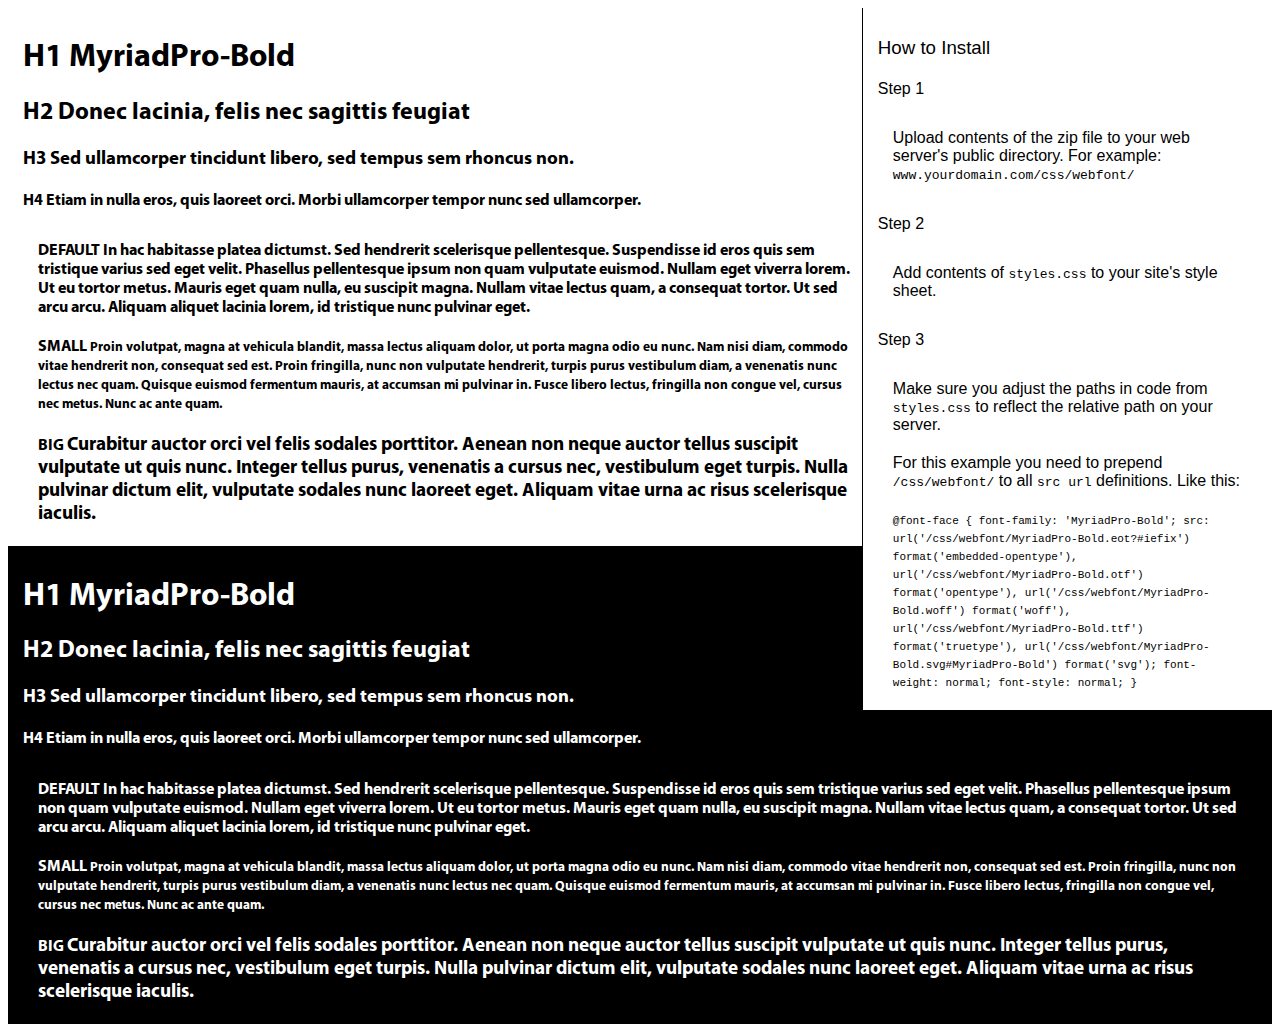
<file: assets/fontes/MyriadPro-Bold/preview.html>
<!DOCTYPE html>
<html>
<head>
<title>
MyriadPro-Bold
 - Web font preview
</title>
<style type='text/css'>

@font-face {
  font-family: 'MyriadPro-Bold';
  src: url('MyriadPro-Bold.eot?#iefix') format('embedded-opentype'),  url('MyriadPro-Bold.otf')  format('opentype'),
	     url('MyriadPro-Bold.woff') format('woff'), url('MyriadPro-Bold.ttf')  format('truetype'), url('MyriadPro-Bold.svg#MyriadPro-Bold') format('svg');
  font-weight: normal;
  font-style: normal;
}

body { font-family: 'MyriadPro-Bold' !important; }
h1, h2, h3, h4 { font-weight: normal; }
.reg { color:black; background:white; }
.inverse { color:white; background:black; }
div { padding: 10px 15px; }
.right { background:white; width:30%; float: right; font-family: sans-serif; border: 1px solid black; border-width: 0 0 1px 1px;}
</style>
</head>
<body>
<div class='right'>
<h3>How to Install</h3>
<h4>Step 1</h4>
<div>
Upload contents of the zip file to your web server's public directory. For example:
<code>www.yourdomain.com/css/webfont/</code>
</div>
<h4>Step 2</h4>
<div>
Add contents of
<code>styles.css</code>
to your site's style sheet.
</div>
<h4>Step 3</h4>
<div>
Make sure you adjust the paths in code from
<code>styles.css</code>
to reflect the relative path on your server.
</div>
<div>
For this example you need to prepend
<code>/css/webfont/</code>
to all
<code>src url</code>
definitions. Like this:
</div>
<div>
<code style='font-size:11px;'>@font-face {
  font-family: 'MyriadPro-Bold';
  src: url('/css/webfont/MyriadPro-Bold.eot?#iefix') format('embedded-opentype'),  url('/css/webfont/MyriadPro-Bold.otf')  format('opentype'),
	     url('/css/webfont/MyriadPro-Bold.woff') format('woff'), url('/css/webfont/MyriadPro-Bold.ttf')  format('truetype'), url('/css/webfont/MyriadPro-Bold.svg#MyriadPro-Bold') format('svg');
  font-weight: normal;
  font-style: normal;
}</code>
</div>
</div>
<div class='reg'>
<h1>
H1
MyriadPro-Bold
</h1>
<h2>
H2
Donec lacinia, felis nec sagittis feugiat
</h2>
<h3>
H3
Sed ullamcorper tincidunt libero, sed tempus sem rhoncus non.
</h3>
<h4>
H4
Etiam in nulla eros, quis laoreet orci. Morbi ullamcorper tempor nunc sed ullamcorper.
</h4>
<div>
DEFAULT
In hac habitasse platea dictumst. Sed hendrerit scelerisque pellentesque. Suspendisse id eros quis sem tristique varius sed eget velit. Phasellus pellentesque ipsum non quam vulputate euismod. Nullam eget viverra lorem. Ut eu tortor metus. Mauris eget quam nulla, eu suscipit magna. Nullam vitae lectus quam, a consequat tortor. Ut sed arcu arcu. Aliquam aliquet lacinia lorem, id tristique nunc pulvinar eget.
</div>
<div>
SMALL
<small>
Proin volutpat, magna at vehicula blandit, massa lectus aliquam dolor, ut porta magna odio eu nunc. Nam nisi diam, commodo vitae hendrerit non, consequat sed est. Proin fringilla, nunc non vulputate hendrerit, turpis purus vestibulum diam, a venenatis nunc lectus nec quam. Quisque euismod fermentum mauris, at accumsan mi pulvinar in. Fusce libero lectus, fringilla non congue vel, cursus nec metus. Nunc ac ante quam.
</small>
</div>
<div>
BIG
<big>
Curabitur auctor orci vel felis sodales porttitor. Aenean non neque auctor tellus suscipit vulputate ut quis nunc. Integer tellus purus, venenatis a cursus nec, vestibulum eget turpis. Nulla pulvinar dictum elit, vulputate sodales nunc laoreet eget. Aliquam vitae urna ac risus scelerisque iaculis.
</big>
</div>

</div>
<div class='inverse'>
<h1>
H1
MyriadPro-Bold
</h1>
<h2>
H2
Donec lacinia, felis nec sagittis feugiat
</h2>
<h3>
H3
Sed ullamcorper tincidunt libero, sed tempus sem rhoncus non.
</h3>
<h4>
H4
Etiam in nulla eros, quis laoreet orci. Morbi ullamcorper tempor nunc sed ullamcorper.
</h4>
<div>
DEFAULT
In hac habitasse platea dictumst. Sed hendrerit scelerisque pellentesque. Suspendisse id eros quis sem tristique varius sed eget velit. Phasellus pellentesque ipsum non quam vulputate euismod. Nullam eget viverra lorem. Ut eu tortor metus. Mauris eget quam nulla, eu suscipit magna. Nullam vitae lectus quam, a consequat tortor. Ut sed arcu arcu. Aliquam aliquet lacinia lorem, id tristique nunc pulvinar eget.
</div>
<div>
SMALL
<small>
Proin volutpat, magna at vehicula blandit, massa lectus aliquam dolor, ut porta magna odio eu nunc. Nam nisi diam, commodo vitae hendrerit non, consequat sed est. Proin fringilla, nunc non vulputate hendrerit, turpis purus vestibulum diam, a venenatis nunc lectus nec quam. Quisque euismod fermentum mauris, at accumsan mi pulvinar in. Fusce libero lectus, fringilla non congue vel, cursus nec metus. Nunc ac ante quam.
</small>
</div>
<div>
BIG
<big>
Curabitur auctor orci vel felis sodales porttitor. Aenean non neque auctor tellus suscipit vulputate ut quis nunc. Integer tellus purus, venenatis a cursus nec, vestibulum eget turpis. Nulla pulvinar dictum elit, vulputate sodales nunc laoreet eget. Aliquam vitae urna ac risus scelerisque iaculis.
</big>
</div>

</div>
</body>
</html>
</file>
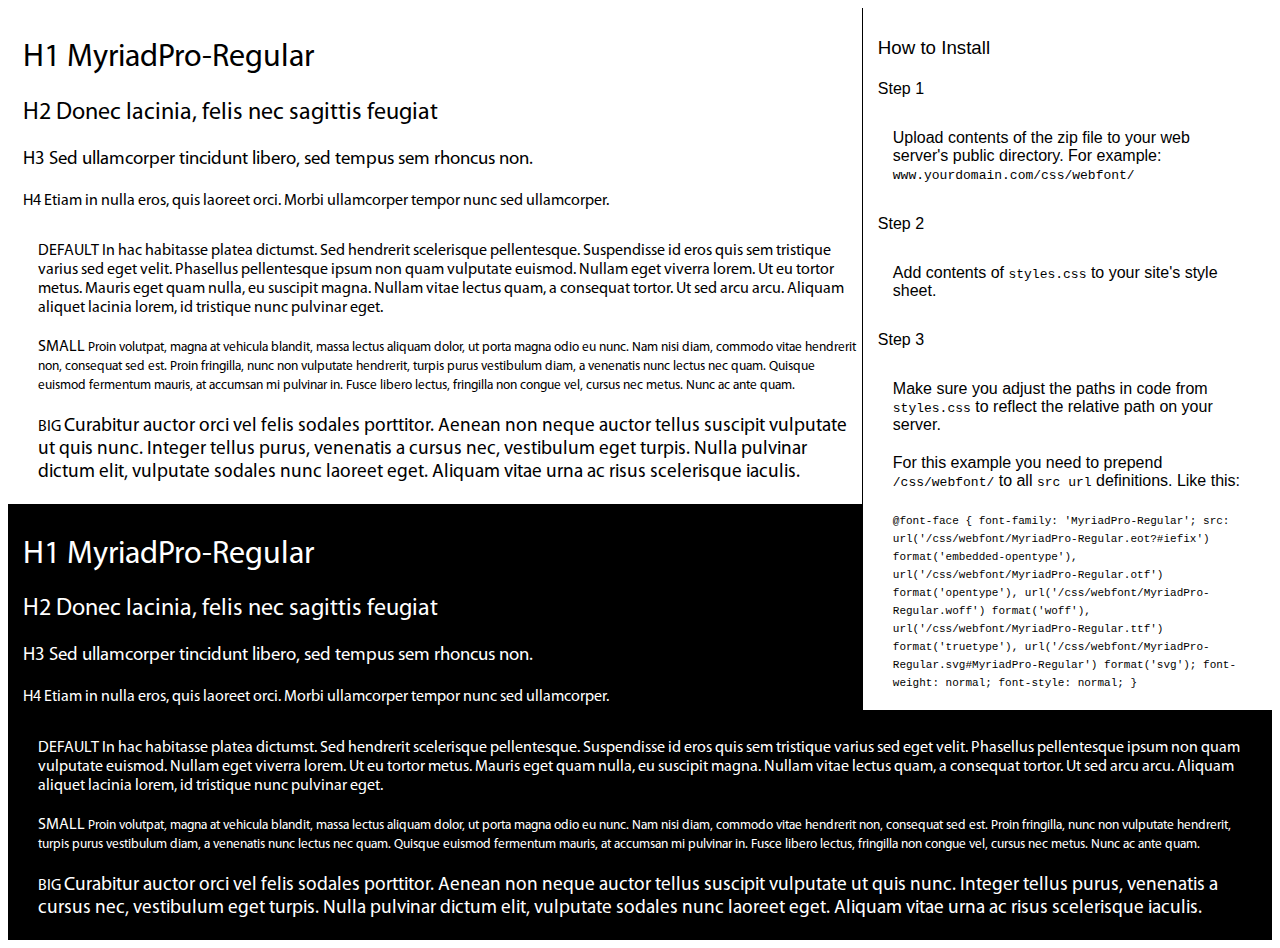
<file: assets/fontes/MyriadPro-Regular/preview.html>
<!DOCTYPE html>
<html>
<head>
<title>
MyriadPro-Regular
 - Web font preview
</title>
<style type='text/css'>

@font-face {
  font-family: 'MyriadPro-Regular';
  src: url('MyriadPro-Regular.eot?#iefix') format('embedded-opentype'),  url('MyriadPro-Regular.otf')  format('opentype'),
	     url('MyriadPro-Regular.woff') format('woff'), url('MyriadPro-Regular.ttf')  format('truetype'), url('MyriadPro-Regular.svg#MyriadPro-Regular') format('svg');
  font-weight: normal;
  font-style: normal;
}

body { font-family: 'MyriadPro-Regular' !important; }
h1, h2, h3, h4 { font-weight: normal; }
.reg { color:black; background:white; }
.inverse { color:white; background:black; }
div { padding: 10px 15px; }
.right { background:white; width:30%; float: right; font-family: sans-serif; border: 1px solid black; border-width: 0 0 1px 1px;}
</style>
</head>
<body>
<div class='right'>
<h3>How to Install</h3>
<h4>Step 1</h4>
<div>
Upload contents of the zip file to your web server's public directory. For example:
<code>www.yourdomain.com/css/webfont/</code>
</div>
<h4>Step 2</h4>
<div>
Add contents of
<code>styles.css</code>
to your site's style sheet.
</div>
<h4>Step 3</h4>
<div>
Make sure you adjust the paths in code from
<code>styles.css</code>
to reflect the relative path on your server.
</div>
<div>
For this example you need to prepend
<code>/css/webfont/</code>
to all
<code>src url</code>
definitions. Like this:
</div>
<div>
<code style='font-size:11px;'>@font-face {
  font-family: 'MyriadPro-Regular';
  src: url('/css/webfont/MyriadPro-Regular.eot?#iefix') format('embedded-opentype'),  url('/css/webfont/MyriadPro-Regular.otf')  format('opentype'),
	     url('/css/webfont/MyriadPro-Regular.woff') format('woff'), url('/css/webfont/MyriadPro-Regular.ttf')  format('truetype'), url('/css/webfont/MyriadPro-Regular.svg#MyriadPro-Regular') format('svg');
  font-weight: normal;
  font-style: normal;
}</code>
</div>
</div>
<div class='reg'>
<h1>
H1
MyriadPro-Regular
</h1>
<h2>
H2
Donec lacinia, felis nec sagittis feugiat
</h2>
<h3>
H3
Sed ullamcorper tincidunt libero, sed tempus sem rhoncus non.
</h3>
<h4>
H4
Etiam in nulla eros, quis laoreet orci. Morbi ullamcorper tempor nunc sed ullamcorper.
</h4>
<div>
DEFAULT
In hac habitasse platea dictumst. Sed hendrerit scelerisque pellentesque. Suspendisse id eros quis sem tristique varius sed eget velit. Phasellus pellentesque ipsum non quam vulputate euismod. Nullam eget viverra lorem. Ut eu tortor metus. Mauris eget quam nulla, eu suscipit magna. Nullam vitae lectus quam, a consequat tortor. Ut sed arcu arcu. Aliquam aliquet lacinia lorem, id tristique nunc pulvinar eget.
</div>
<div>
SMALL
<small>
Proin volutpat, magna at vehicula blandit, massa lectus aliquam dolor, ut porta magna odio eu nunc. Nam nisi diam, commodo vitae hendrerit non, consequat sed est. Proin fringilla, nunc non vulputate hendrerit, turpis purus vestibulum diam, a venenatis nunc lectus nec quam. Quisque euismod fermentum mauris, at accumsan mi pulvinar in. Fusce libero lectus, fringilla non congue vel, cursus nec metus. Nunc ac ante quam.
</small>
</div>
<div>
BIG
<big>
Curabitur auctor orci vel felis sodales porttitor. Aenean non neque auctor tellus suscipit vulputate ut quis nunc. Integer tellus purus, venenatis a cursus nec, vestibulum eget turpis. Nulla pulvinar dictum elit, vulputate sodales nunc laoreet eget. Aliquam vitae urna ac risus scelerisque iaculis.
</big>
</div>

</div>
<div class='inverse'>
<h1>
H1
MyriadPro-Regular
</h1>
<h2>
H2
Donec lacinia, felis nec sagittis feugiat
</h2>
<h3>
H3
Sed ullamcorper tincidunt libero, sed tempus sem rhoncus non.
</h3>
<h4>
H4
Etiam in nulla eros, quis laoreet orci. Morbi ullamcorper tempor nunc sed ullamcorper.
</h4>
<div>
DEFAULT
In hac habitasse platea dictumst. Sed hendrerit scelerisque pellentesque. Suspendisse id eros quis sem tristique varius sed eget velit. Phasellus pellentesque ipsum non quam vulputate euismod. Nullam eget viverra lorem. Ut eu tortor metus. Mauris eget quam nulla, eu suscipit magna. Nullam vitae lectus quam, a consequat tortor. Ut sed arcu arcu. Aliquam aliquet lacinia lorem, id tristique nunc pulvinar eget.
</div>
<div>
SMALL
<small>
Proin volutpat, magna at vehicula blandit, massa lectus aliquam dolor, ut porta magna odio eu nunc. Nam nisi diam, commodo vitae hendrerit non, consequat sed est. Proin fringilla, nunc non vulputate hendrerit, turpis purus vestibulum diam, a venenatis nunc lectus nec quam. Quisque euismod fermentum mauris, at accumsan mi pulvinar in. Fusce libero lectus, fringilla non congue vel, cursus nec metus. Nunc ac ante quam.
</small>
</div>
<div>
BIG
<big>
Curabitur auctor orci vel felis sodales porttitor. Aenean non neque auctor tellus suscipit vulputate ut quis nunc. Integer tellus purus, venenatis a cursus nec, vestibulum eget turpis. Nulla pulvinar dictum elit, vulputate sodales nunc laoreet eget. Aliquam vitae urna ac risus scelerisque iaculis.
</big>
</div>

</div>
</body>
</html>
</file>
